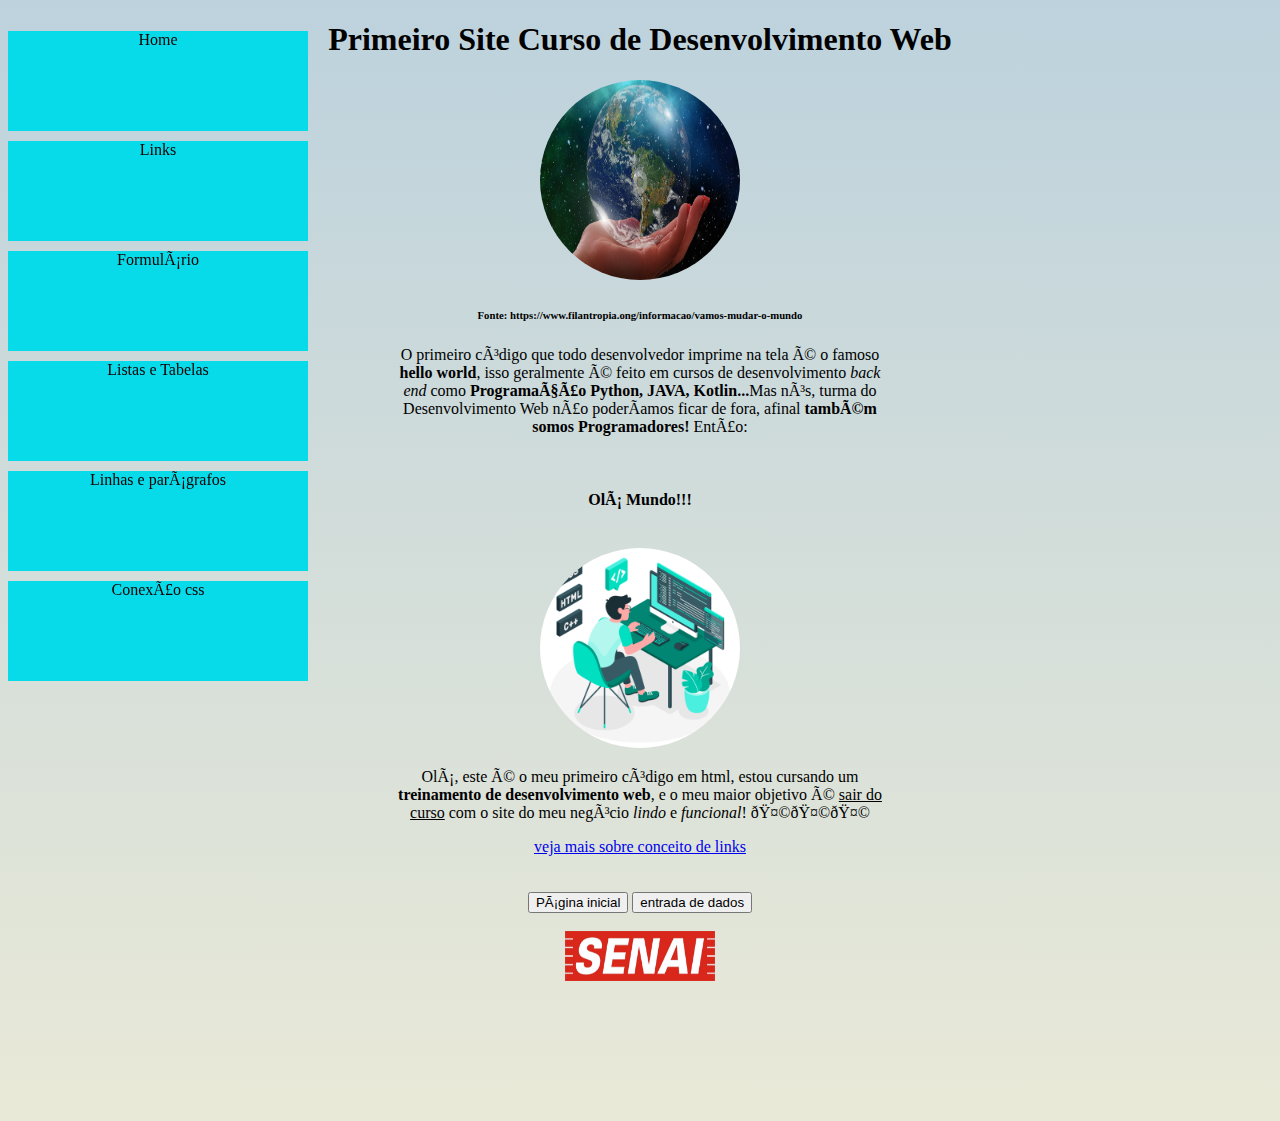
<file: primeiro site/index.html>
<!--ESTA TAG É UMA TAG DE COMENTÁRIO -->
<!--Comando para indicar que a página é desenvolvida na linguagem HTML -->
<!DOCTYPE html>
<!--HTML VAI COMPORTAR A ESTRUTURA DO NOSSO PROJETO-->
<html lang = "pt-br"><!--pt-br vai indicar o idioma em que a página está sendo desenvolvido-->
    <head><!--Contém as regras, título e conexões com js e o css-->
        <meta charset = "UFT-8"> <!-- Adequa a maioria dos caracteres em diferentes idiomas-->
        <link rel="stylesheet" href="indexstyle.css">
        <title>Primeiro site</title><!-- O titítulo que aparecerá da nossa página no navegador-->
    </head>
    <body>
        <ul id="menu"><!--Lista do menu-->
            <li class="item"><a href="index.html">Home</a></li><!--item do menu-->
            <li class="item"><a href="links.html">Links</a></li>
            <li class="item"><a href="inputs.html">Formulário</a></li>
            <li class="item"><a href="ListaeTabelas.html"> Listas e Tabelas</a></li>
            <li class="item"><a href="linhasParagrafos.html">Linhas e parágrafos</a></li>
            <li class="item"><a href="conexao.html">Conexão css</a></li>
       
        </ul>
        <center>
        <!--TAGS DE TÍTULO-->
        <h1>Primeiro Site Curso de Desenvolvimento Web</h1><!-- O número indica o tamanho do título sendo 1 maior .... 6 o menor-->

        <!-- Inserir imagem no site -->
        <img src="src\imagens\mundo.png" alt="Mundo" width="200" height="200"
        style="border-radius:100px">
        <h6>Fonte: https://www.filantropia.ong/informacao/vamos-mudar-o-mundo</h6>

        <p>O primeiro código que todo desenvolvedor imprime na tela é o famoso <strong>hello world</strong>, isso geralmente é feito em cursos de desenvolvimento <em>back end</em> como <b>Programação Python, JAVA, Kotlin...</b>Mas nós, turma do Desenvolvimento Web não poderíamos ficar de fora, afinal <b>também somos Programadores!</b> Então:</p>
        <br>
        <h4>Olá Mundo!!!</h4>
        
        <br><!--Pular o espaço de uma linha-->
        
        <!-- Inserir imagem no site -->
        <img src="src\imagens\desenvolvedor.jpg" alt="Mundo" width="200" height="200" style="border-radius:100px">
        </center>
       
        
        <!--Para textos maiores, parágrafos utilizamos a tag p -->
        <!--<b> coloca o texto em negrito, <i> coloca o texto em itálico e <u> faz o sublinhado no texto-->
            <center>
        <p>Olá, este é o meu primeiro código em html, estou cursando um <b>treinamento de desenvolvimento web</b>, e o meu maior objetivo é <u>sair do curso</u> com o site do meu negócio <i>lindo</i> e <i>funcional</i>!
            🤩🤩🤩
        </p>
            <!--A tag <a> vai interligar páginas, no nosso caso quando usamos _parent estamos ligando páginas do nosso projeto(site)-->
            <a href="links.html" target="_parent">veja mais sobre conceito de links</a>
        </center>
           <center>
            <div><! Tag Div organiza os elementos dentro dela lado a lado-->
                <br>
                <br>
                <button>Página inicial</button>
                <button>entrada de dados</button>
            </div>
           </center>
           <br>

           <center><a href="links.html" target="_parent"><img src="src/imagens/SENAIlogo.jpg" alt="" width="150" height="50"></a></center>

    </body>

</html>
</file>
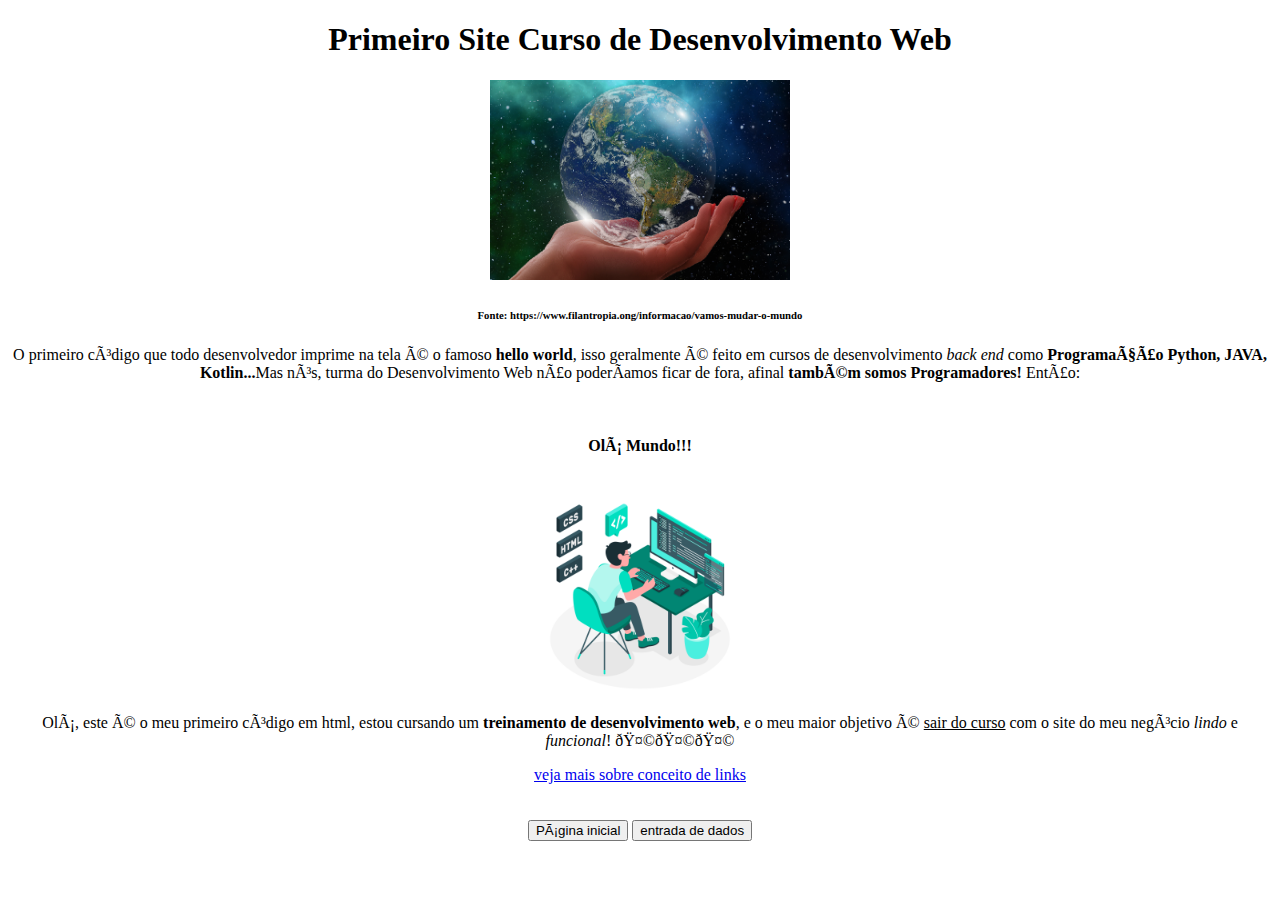
<file: primeiro site/site-main/index.html>
<!--ESTA TAG É UMA TAG DE COOMENTÁRIO -->
<!--Comando para indicar que a página é desenvolvida na linguagem HTML -->
<!DOCTYPE html>
<!--HTML VAI COMPORTAR A ESTRUTURA DO NOSSO PROJETO-->
<html lang = "pt-br"><!--pt-br vai indicar o idioma em que a página está sendo desenvolvido-->
    <head><!--Contém as regras, título e conexões com js e o css-->
        <meta charset = "UFT-8"> <!-- Adequa a maioria dos caracteres em diferentes idiomas-->
        <title>Primeiro site</title><!-- O titítulo que aparecerá da nossa página no navegador-->
    </head>
    <body>
        <center>
        <!--TAGS DE TÍTULO-->
        <h1>Primeiro Site Curso de Desenvolvimento Web</h1><!-- O número indica o tamanho do título sendo 1 maior .... 6 o menor-->

        <!-- Inserir imagem no site -->
        <img src="src\imagens\mundo.png" alt="Mundo" width="300" height="200">
        <h6>Fonte: https://www.filantropia.ong/informacao/vamos-mudar-o-mundo</h6>

        <p>O primeiro código que todo desenvolvedor imprime na tela é o famoso <strong>hello world</strong>, isso geralmente é feito em cursos de desenvolvimento <em>back end</em> como <b>Programação Python, JAVA, Kotlin...</b>Mas nós, turma do Desenvolvimento Web não poderíamos ficar de fora, afinal <b>também somos Programadores!</b> Então:</p>
        <br>
        <h4>Olá Mundo!!!</h4>
        
        <br><!--Pular o espaço de uma linha-->
        
        <!-- Inserir imagem no site -->
        <img src="src\imagens\desenvolvedor.jpg" alt="Mundo" width="200" height="200">
        </center>
       
        
        <!--Para textos maiores, parágrafos utilizamos a tag p -->
        <!--<b> coloca o texto em negrito, <i> coloca o texto em itálico e <u> faz o sublinhado no texto-->
            <center>
        <p>Olá, este é o meu primeiro código em html, estou cursando um <b>treinamento de desenvolvimento web</b>, e o meu maior objetivo é <u>sair do curso</u> com o site do meu negócio <i>lindo</i> e <i>funcional</i>!
            🤩🤩🤩
        </p>
            <!--A tag <a> vai interligar páginas, no nosso caso quando usamos _parent estamos ligando páginas do nosso projeto(site)-->
            <a href="links.html" target="_parent">veja mais sobre conceito de links</a>
        </center>
           <center>
            <div><! Tag Div organiza os elementos dentro dela lado a lado-->
                <br>
                <br>
                <button>Página inicial</button>
                <button>entrada de dados</button>
            </div>
           </center>
        

    </body>

</html>
</file>
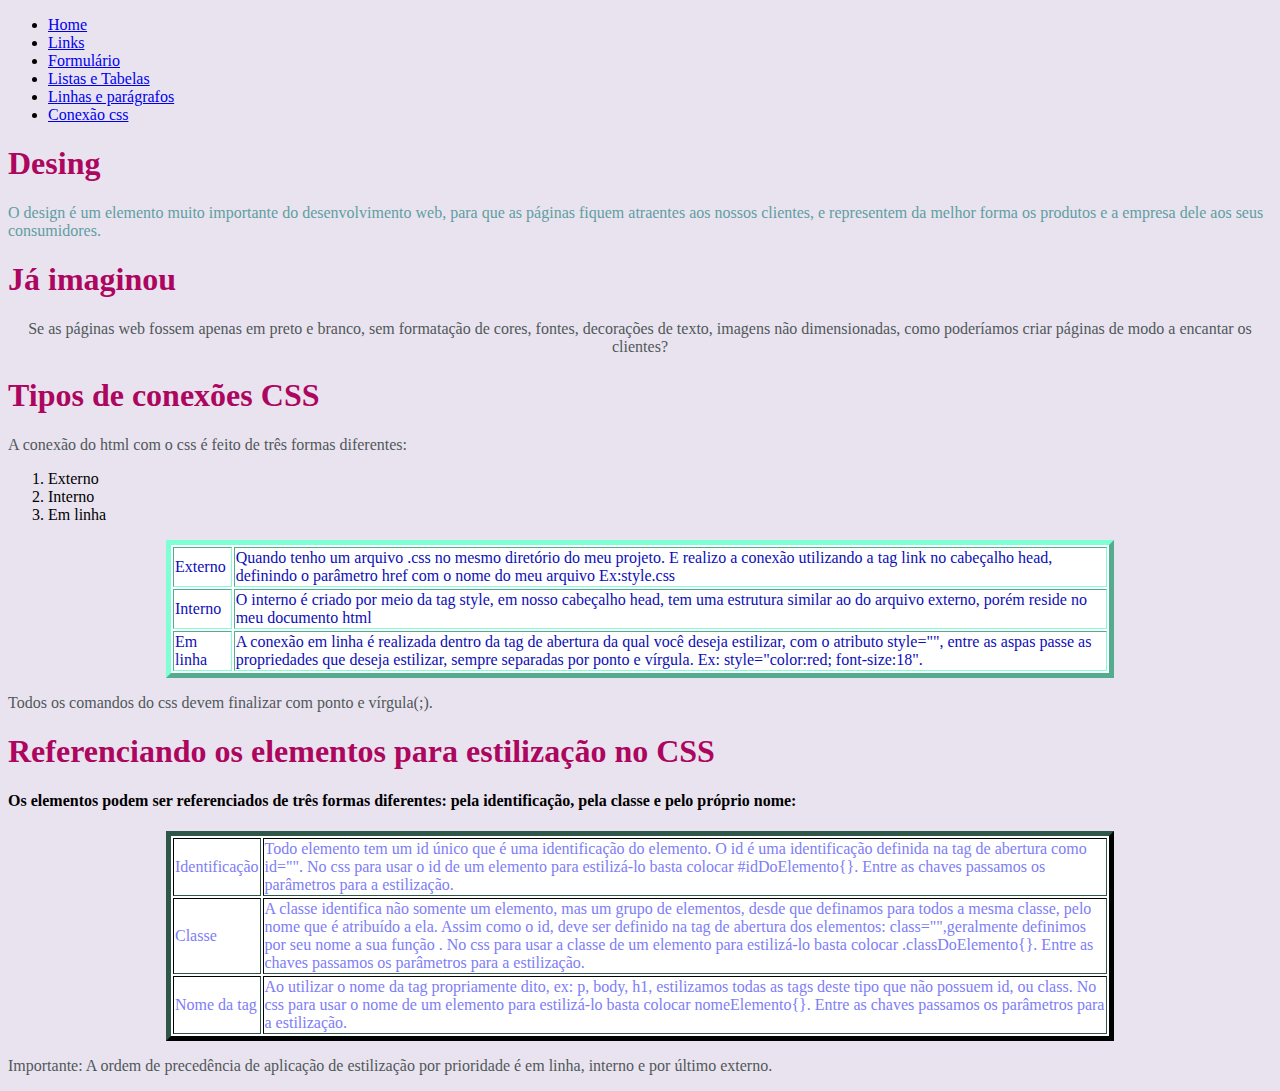
<file: conexao.html>
<!DOCTYPE html>
<html lang="en">
<head>
    <meta charset="UTF-8">
    <title>Document</title>
    <!--Chamada externa do css-->
    <link rel="stylesheet" href="style.css">
   
    <!--Chamada interna do css-->
    <style>
        .titulo{
            color:rgb(173, 6, 95);
            
        }
        #inicio{
            color:cadetblue;
            font-size: 14;
        }
        p{
            color:rgb(80, 88, 88);
            font-size: 14;
            text-align: left;
        }
        table{
            color:rgb(13, 13, 184);
            background-color: white;
            border-color: aquamarine;
        }
        #tabela2{
            color:rgb(125, 125, 246);
            background-color: white;
            border-color: rgb(46, 86, 73);
        }
    </style>
</head>
<body >
    <ul id="menu"><!--Lista do menu-->
        <li class="item"><a href="index.html">Home</a></li><!--item do menu-->
        <li class="item"><a href="links.html">Links</a></li>
        <li class="item"><a href="inputs.html">Formulário</a></li>
        <li class="item"><a href="ListaeTabelas.html"> Listas e Tabelas</a></li>
        <li class="item"><a href="linhasParagrafos.html">Linhas e parágrafos</a></li>
        <li class="item"><a href="conexao.html">Conexão css</a></li>
   
    </ul>
    <h1 class="titulo">Desing</h1>
    <p1 id="inicio">O design é um elemento muito importante do desenvolvimento web, para que as páginas fiquem atraentes aos nossos clientes, e representem da melhor forma os produtos e a empresa dele aos seus consumidores.</p1>
    <h1 class="titulo">Já imaginou</h1>
    <p style="text-align: center">Se as páginas web fossem apenas em preto e branco, sem formatação de cores, fontes, decorações de texto, imagens não dimensionadas, como poderíamos criar páginas de modo a encantar os clientes?</p>
    <h1 class="titulo">Tipos de conexões CSS</h1>
    <p>A conexão do html com o css é feito de três formas diferentes:</p>
    <ol style="text-align: left;">
        <li>Externo</li>
        <li>Interno</li>
        <li>Em linha</li>
    </ol>
    <table width="75%"border="5" align="center">
        <tr>
            <td >Externo</td>
            <td>Quando tenho um arquivo .css no mesmo diretório do meu projeto. E realizo a conexão utilizando a tag link no cabeçalho head, definindo o parâmetro href com o nome do meu arquivo Ex:style.css </td>
        </tr>
        <tr>
            <td>Interno</td>
            <td>O interno é criado por meio da tag style, em nosso cabeçalho head, tem uma estrutura similar ao do arquivo externo, porém reside no meu documento html</td>
        </tr>
        <tr>
            <td>Em linha</td>
            <td>A conexão em linha é realizada dentro da tag de abertura da qual você deseja estilizar, com o atributo style="", entre as aspas passe as propriedades que deseja estilizar, sempre separadas por ponto e vírgula. Ex: style="color:red; font-size:18".</td>
        </tr>
    </table>
    <p>Todos os comandos do css devem finalizar com ponto e vírgula(;).</p>
    <h1 class="titulo" style="font-size:13;">Referenciando os elementos para estilização no CSS</h1>
    <h4>Os elementos podem ser referenciados de três formas diferentes: pela identificação, pela classe e pelo próprio nome:
    </h4>
    <table width="75%"border="5" align="center" id="tabela2">
        <tr>
            <td>Identificação</td>
            <td>Todo elemento tem um id único que é uma identificação do elemento. O id é uma identificação definida na tag de abertura como id="". No css para usar o id de um elemento para estilizá-lo basta colocar #idDoElemento{}. Entre as chaves passamos os parâmetros para a estilização. </td>
        </tr>
        <tr>
            <td>Classe</td>
            <td>A classe identifica não somente um elemento, mas um grupo de elementos, desde que definamos para todos a mesma classe, pelo nome que é atribuído a ela. Assim como o id, deve ser definido na tag de abertura dos elementos: class="",geralmente definimos por seu nome a sua função . No css para usar a classe de um elemento para estilizá-lo basta colocar .classDoElemento{}. Entre as chaves passamos os parâmetros para a estilização.</td>
        </tr>
        <tr>
            <td>Nome da tag</td>
            <td>Ao utilizar o nome da tag propriamente dito, ex: p, body, h1, estilizamos todas as tags deste tipo que não possuem id, ou class. No css para usar o nome de um elemento para estilizá-lo basta colocar nomeElemento{}. Entre as chaves passamos os parâmetros para a estilização.</td>
        </tr>
    </table>
    <p>Importante: A ordem de precedência de aplicação de estilização por prioridade é em linha, interno e por último externo.</p>
</body>
</html>
</file>
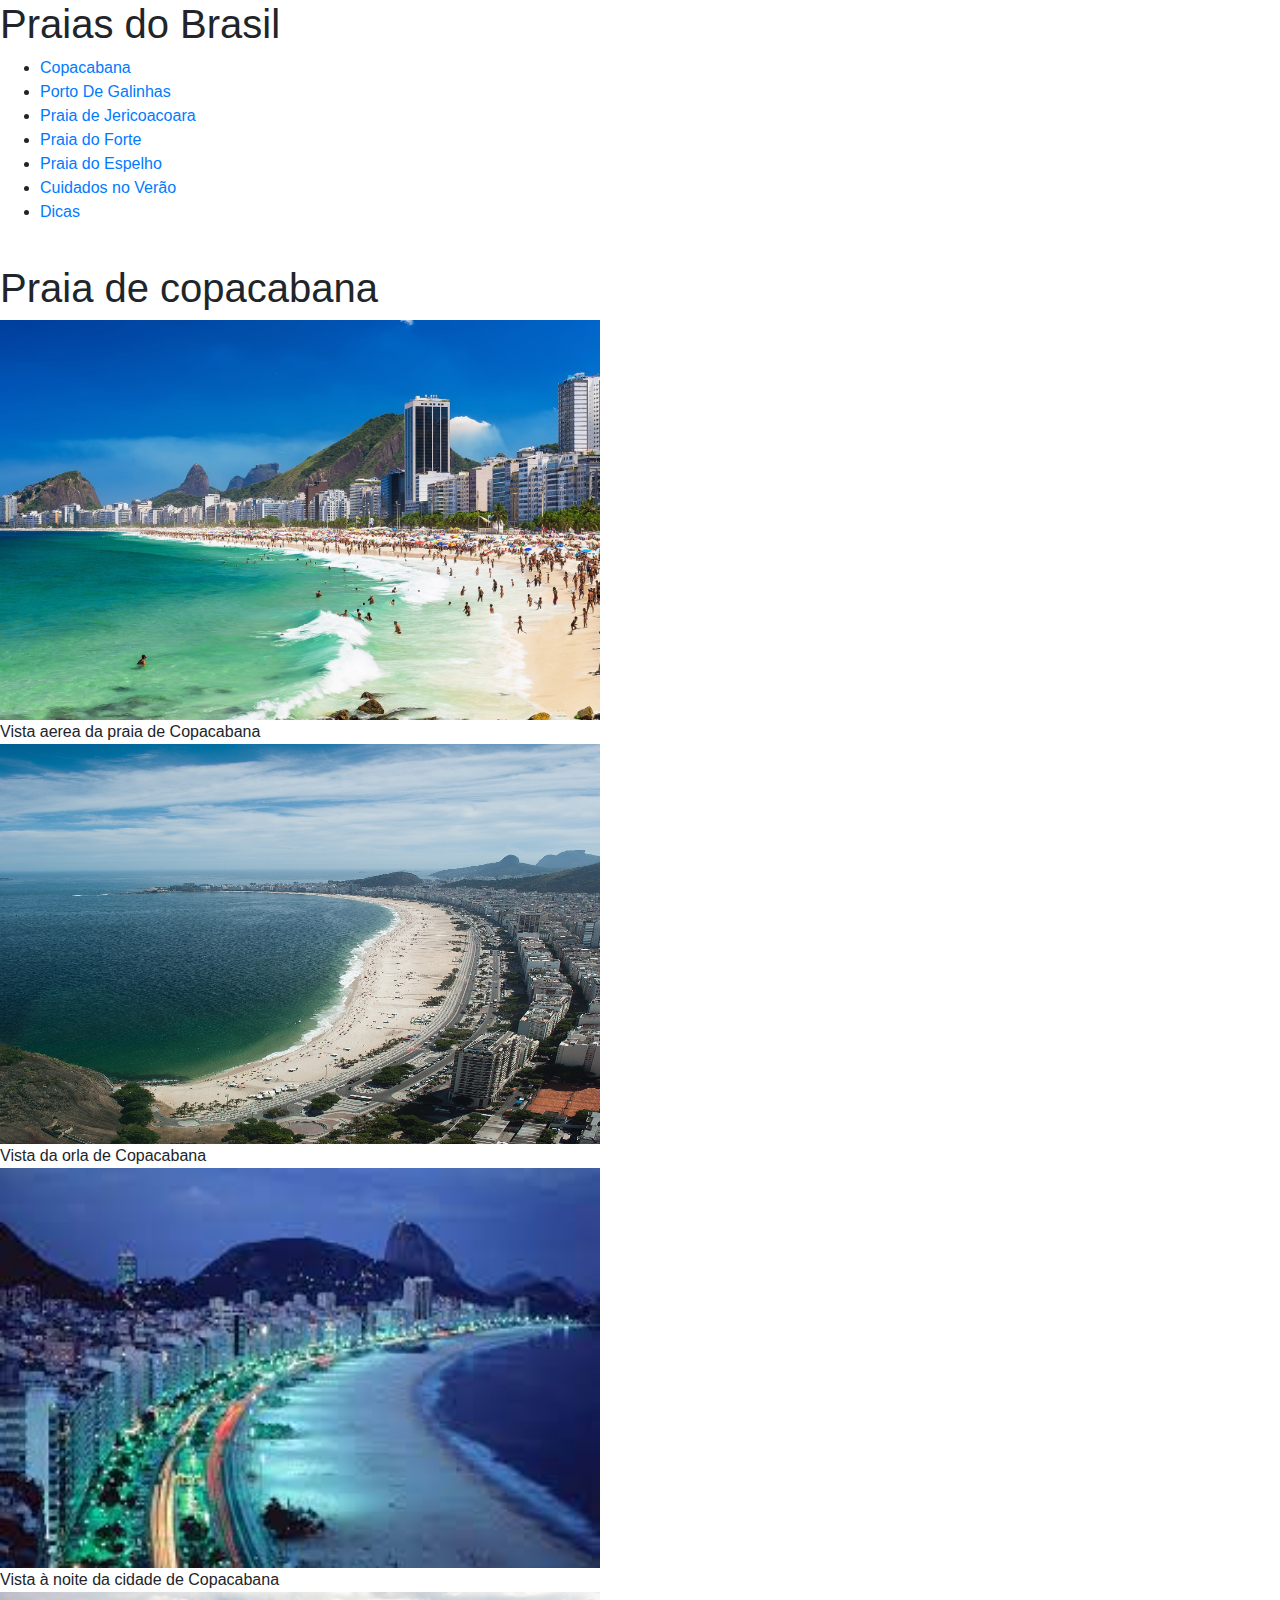
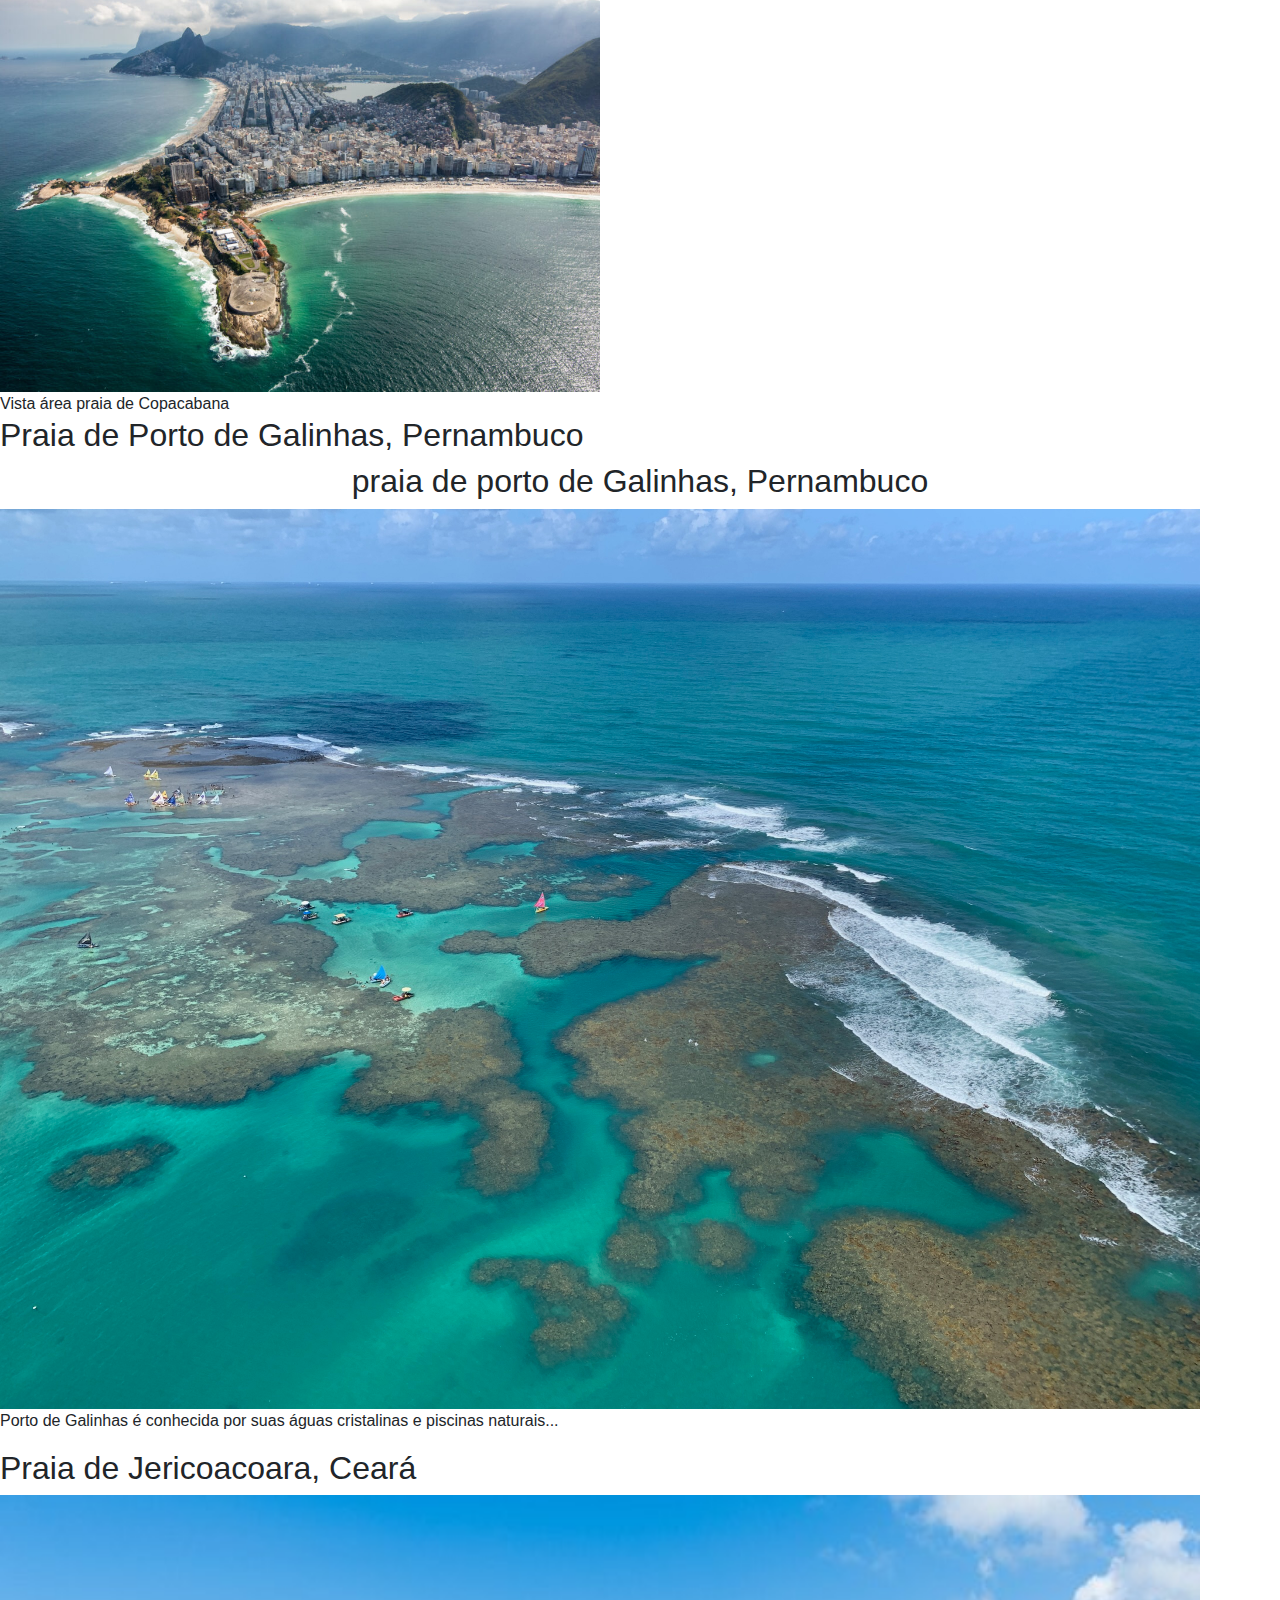
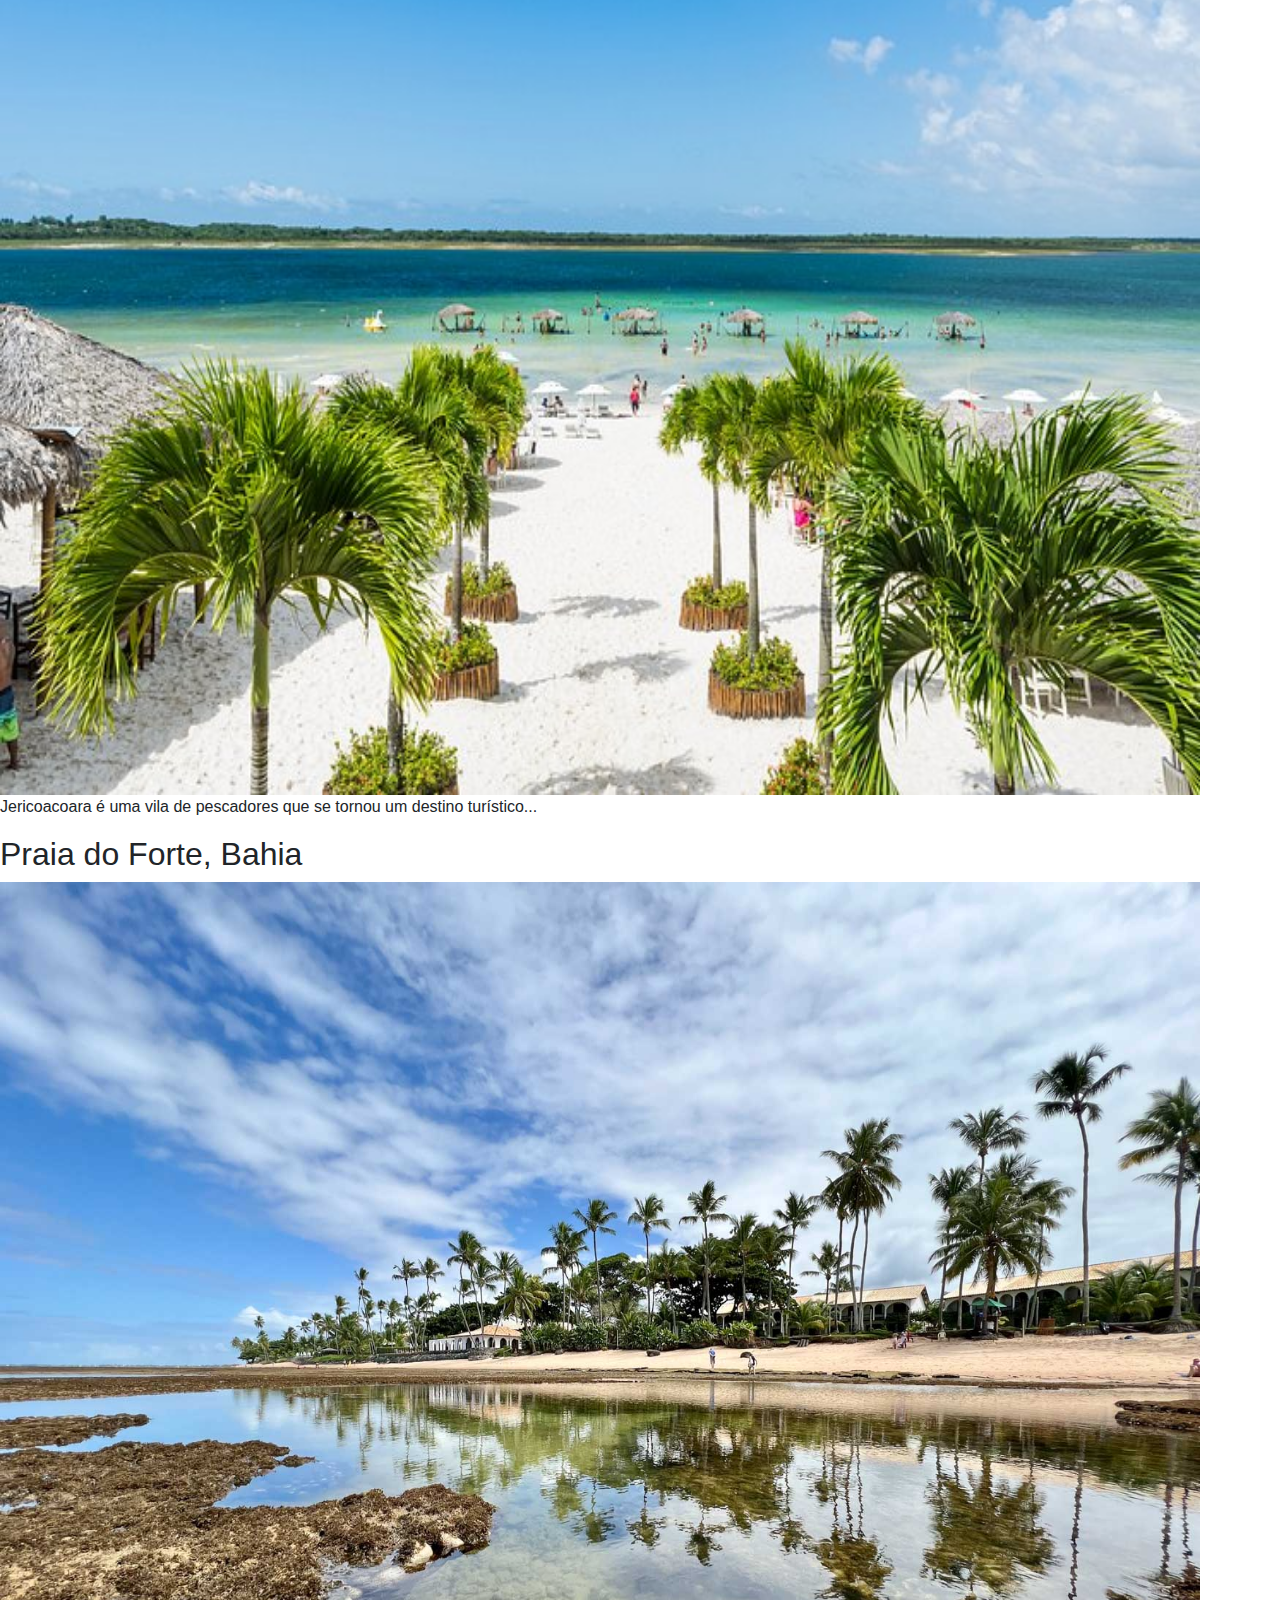
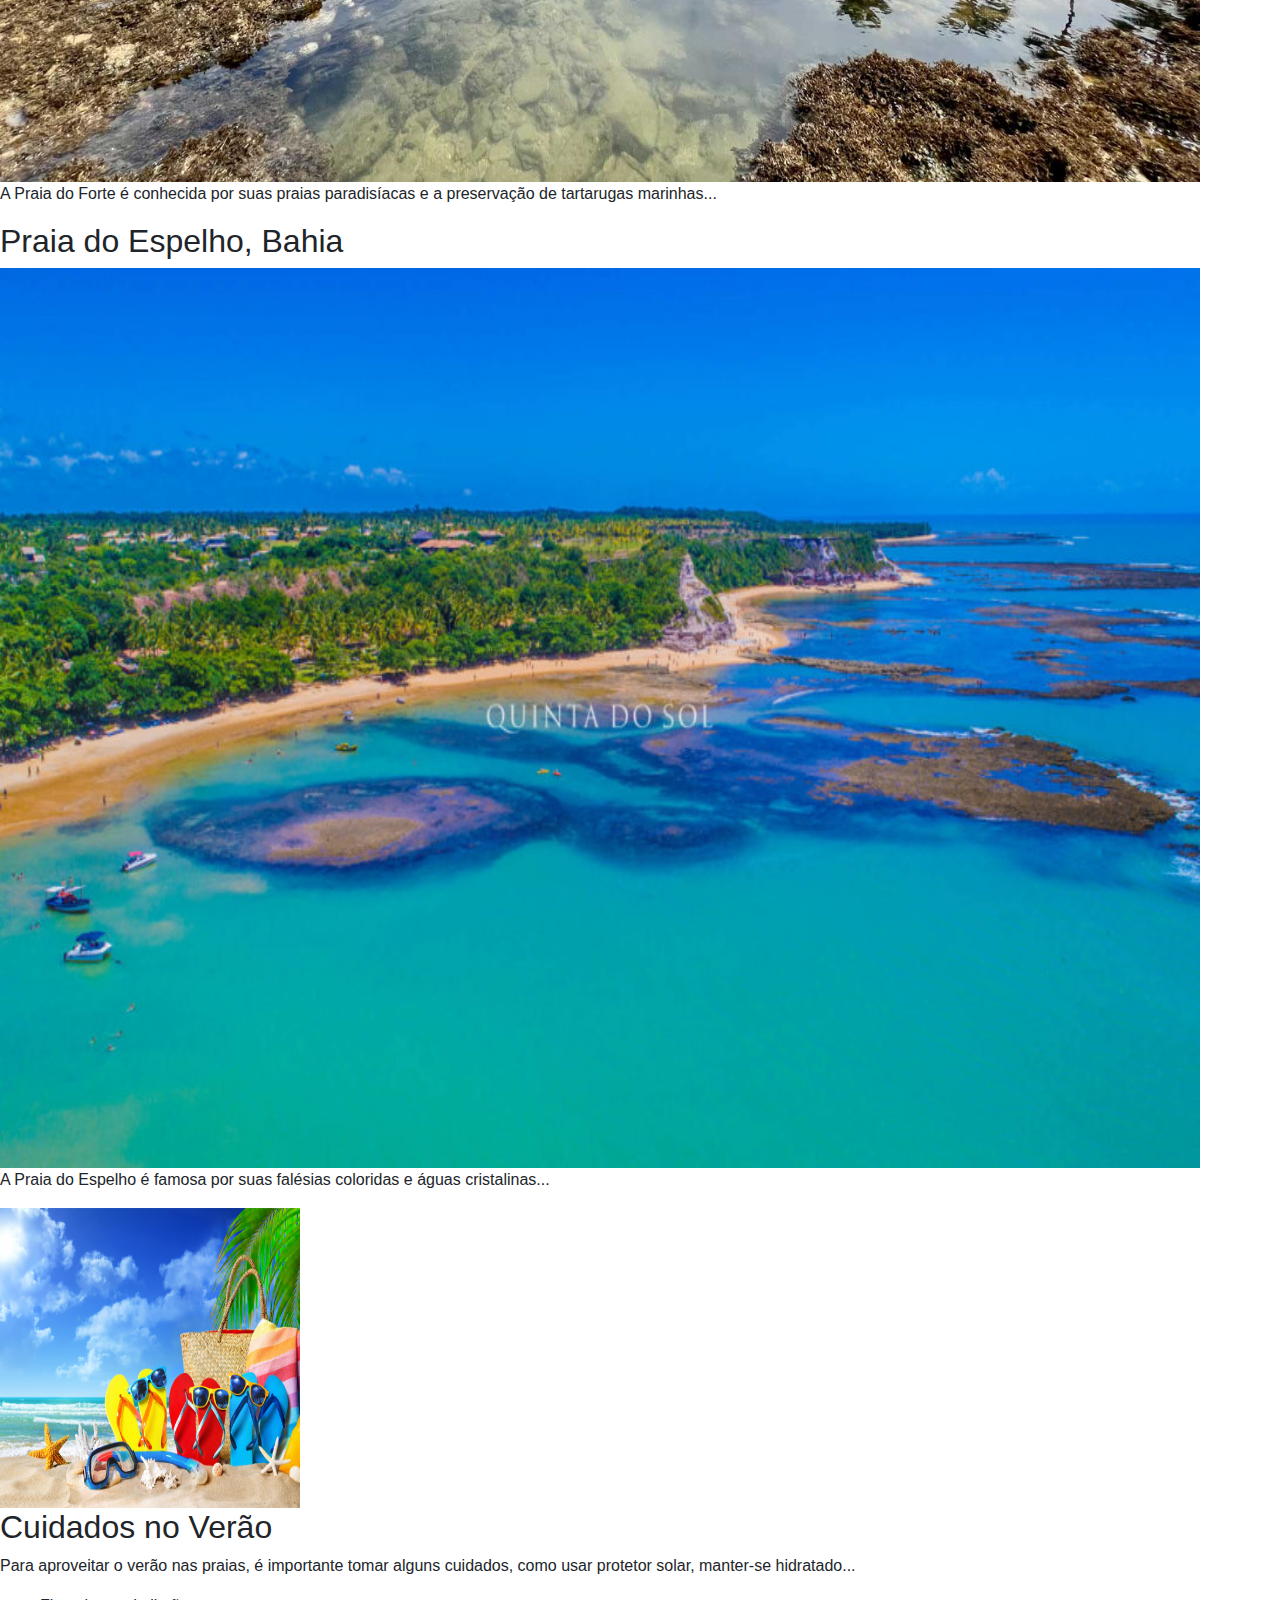
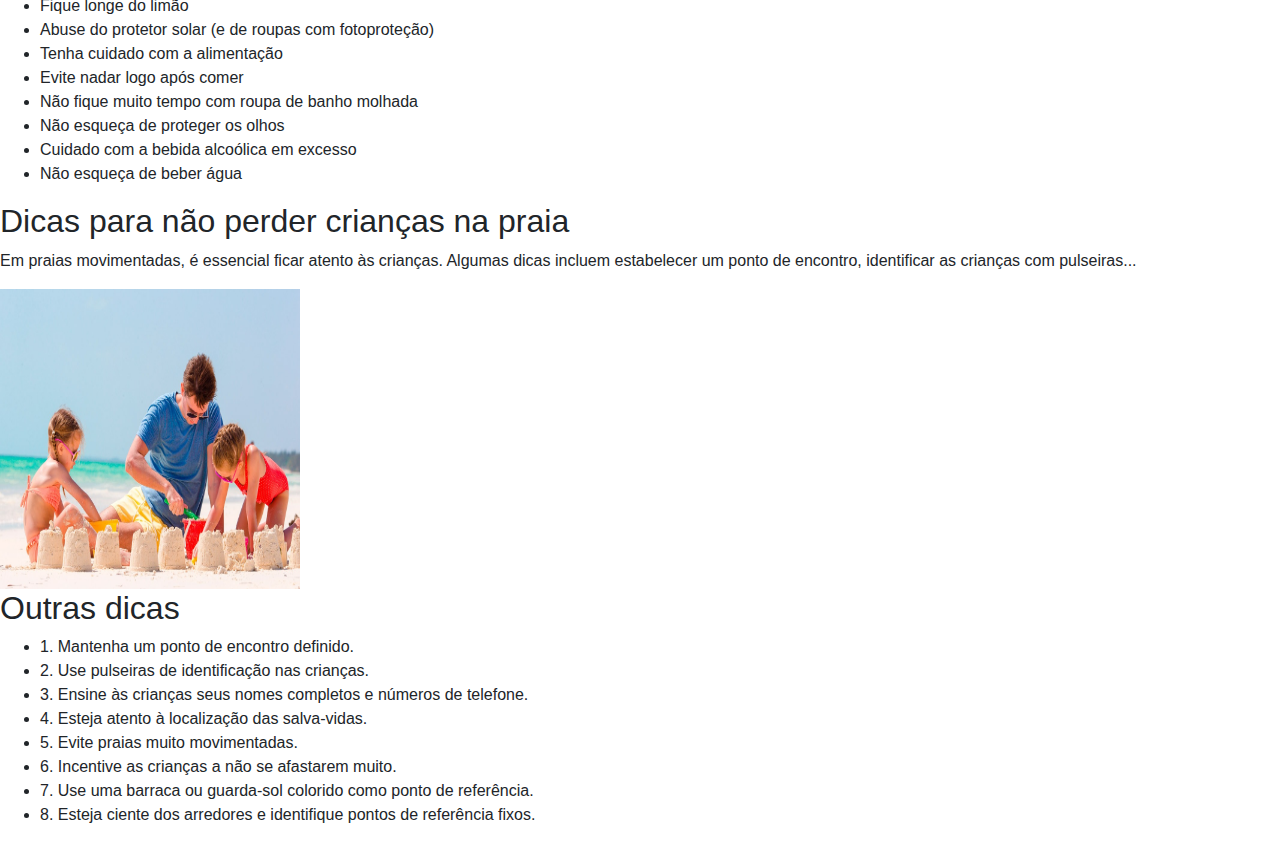
<file: ferias.html>
<!DOCTYPE html>
<html lang="pt-BR">
<head>
  
  <meta charset="UTF-8">
  <meta name="viewport" content="width=device-width, initial-scale=1.0">
  <title>Praias do Brasil</title>
  <link rel="stylesheet" href="style.css">
  <!--Conectando o bootstrap no nosso projeto-->
  <link rel="stylesheet" href="https://stackpath.bootstrapcdn.com/bootstrap/4.3.1/css/bootstrap.min.css">
  <!--Bibliotecas java bootstrap que auxiliam na criação do carousel de imagens. Bibliotecas são códigos prontos, que quando importados trazem suas funcionalidades ao projeto-->
  <script src="https://ajax.googleapis.com/ajax/libs/jquery/3.5.1/jquery.min.js"></script>
  <script src="https://cdnjs.cloudflare.com/ajax/libs/popper.js/1.16.0/umd/popper.min.js"></script>
  <script src="https://maxcdn.bootstrapcdn.com/bootstrap/4.5.2/js/bootstrap.min.js"></script>
  <script src="https://code.jquery.com/jquery-3.3.1.slim.min.js"></script>
  <script src="https://stackpath.bootstrapcdn.com/bootstrap/4.3.1/js/bootstrap.min.js"></script>
</head>
<body>

  <header>
    <h1>Praias do Brasil</h1>
  </header>

  <ul id="navegacao">
    <li class="menu"><a href="#copacabana">Copacabana</a></li>
    <li class="menu"><a href="#Galinhas">Porto De Galinhas</a></li>
    <li class="menu"><a href="#jericoacoara">Praia de Jericoacoara</a></li>
    <li class="menu"><a href="#forte">Praia do Forte</a></li>
    <li class="menu"><a href="#espelho">Praia do Espelho</a></li>
    <li class="menu"><a href="#verao">Cuidados no Verão</a></li>
    <li class="menu"><a href="#dicas">Dicas</a></li>

  </ul>
  <br id="copacabana">
<!--primeira galeria>-->
    <div id="copa">
      <h1>Praia de copacabana</h1>
      <div class="gallery"> <!--imagem 1 da primeira galeria-->
        <a target="_blank" href="src/copacabana/copacabana1.jpg"><img src="src/copacabana/copacabana1.jpg" alt="copacabana"  width="600" height="400">
        </a>
        <div class="desc">Vista aerea da praia de Copacabana</div>
       </div>
      
      <div class="gallery"><!--imagem 2 da primeira galeria-->
      <a target="_blank" href="src/copacabana/copacabana2.jpg"><img src="src/copacabana/copacabana2.jpg" alt="copacabana"  width="600" height="400">
      </a>
      <div class="desc">Vista da orla de Copacabana</div>
      </div>
      <div class="gallery"><!--imagem 3 da primeira galeria-->
        <a target="_blank" href="src/copacabana/copacabana3.jpg"><img src="src/copacabana/copacabana3.jpg" alt="copacabana"  width="600" height="400">
        </a>
        <div class="desc">Vista à noite da cidade de Copacabana</div>
      </div>
        
        
      <div class="gallery"><!--imagem 4 da primeira galeria-->
        <a target="_blank" href="src/copacabana/copacabana4.jpg"><img src="src/copacabana/copacabana4.jpg" alt="copacabana"  width="600" height="400">
        </a>
        <div class="desc">Vista área praia de Copacabana</div>
      </div>
    </div>
  
  
  <section id="Galinhas">
    <h2>Praia de Porto de Galinhas, Pernambuco</h2>
    <center>
      <h2> praia de porto de Galinhas, Pernambuco</h2>
      <section in="portoDeGalinhas"
      <div id="carouselExemplo" class="carousel slide" data ride="carousel" width="500px" height="500px">
      <!--data-ride=carousel Atributo de dados usado geralmente com bibliotecas JavaScript,como brootstrap, para ativar automaticamente o carrossel ao carregar a página.-->
      
         </center>
    <img src="src/portoDeGalinhas.jpg" alt="Porto de Galinhas" width="1200" height="900">
    <p>Porto de Galinhas é conhecida por suas águas cristalinas e piscinas naturais...</p>
    
  </section>

  
  <section id="jericoacoara">
    <h2>Praia de Jericoacoara, Ceará</h2>
    <img src="src/jericoacoara.jpg" alt="Jericoacoara" width="1200" height="900">
    <p>Jericoacoara é uma vila de pescadores que se tornou um destino turístico...</p>
    
  </section>

  
  <section id="forte">
    <h2>Praia do Forte, Bahia</h2>
    <img src="src/praiaforte.jpg" alt="Praia do Forte" width="1200" height="900">
    <p>A Praia do Forte é conhecida por suas praias paradisíacas e a preservação de tartarugas marinhas...</p>
    
  </section>

  
  <section id="espelho">
    <h2>Praia do Espelho, Bahia</h2>
    <img src="src/praiaespelho.jpg" alt="Praia do Espelho" width="1200" height="900">
    <p>A Praia do Espelho é famosa por suas falésias coloridas e águas cristalinas...</p>
    
  </section>

 
  <section id="verao" class="verao-dicas">
    <img src="src/verao.png" alt="Cuidados no Verão" width="300"height="300">
    <h2>Cuidados no Verão</h2>
    <p>Para aproveitar o verão nas praias, é importante tomar alguns cuidados, como usar protetor solar, manter-se hidratado...</p>
    <ul>
      <li>Fique longe do limão</li>
      <li>Abuse do protetor solar (e de roupas com fotoproteção)</li>
      <li>Tenha cuidado com a alimentação</li>
      <li>Evite nadar logo após comer</li>
      <li>Não fique muito tempo com roupa de banho molhada</li>
      <li>Não esqueça de proteger os olhos</li>
      <li>Cuidado com a bebida alcoólica em excesso</li>
      <li>Não esqueça de beber água</li>
    </ul>
  </section>

  
  <section id="dicas" class="criancas-dicas">
    <h2>Dicas para não perder crianças na praia</h2>
    <p>Em praias movimentadas, é essencial ficar atento às crianças. Algumas dicas incluem estabelecer um ponto de encontro, identificar as crianças com pulseiras...</p>
    <img src="src/crianca.jpg" alt="Crianca na praia com os pais" width="300"height="300">
    <h2>Outras dicas</h2>
  <ul>
    <li>1. Mantenha um ponto de encontro definido.</li>
    <li>2. Use pulseiras de identificação nas crianças.</li>
    <li>3. Ensine às crianças seus nomes completos e números de telefone.</li>
    <li>4. Esteja atento à localização das salva-vidas.</li>
    <li>5. Evite praias muito movimentadas.</li>
    <li>6. Incentive as crianças a não se afastarem muito.</li>
    <li>7. Use uma barraca ou guarda-sol colorido como ponto de referência.</li>
    <li>8. Esteja ciente dos arredores e identifique pontos de referência fixos.</li>
  </ul>
  </section>

</body>
</html>
</file>
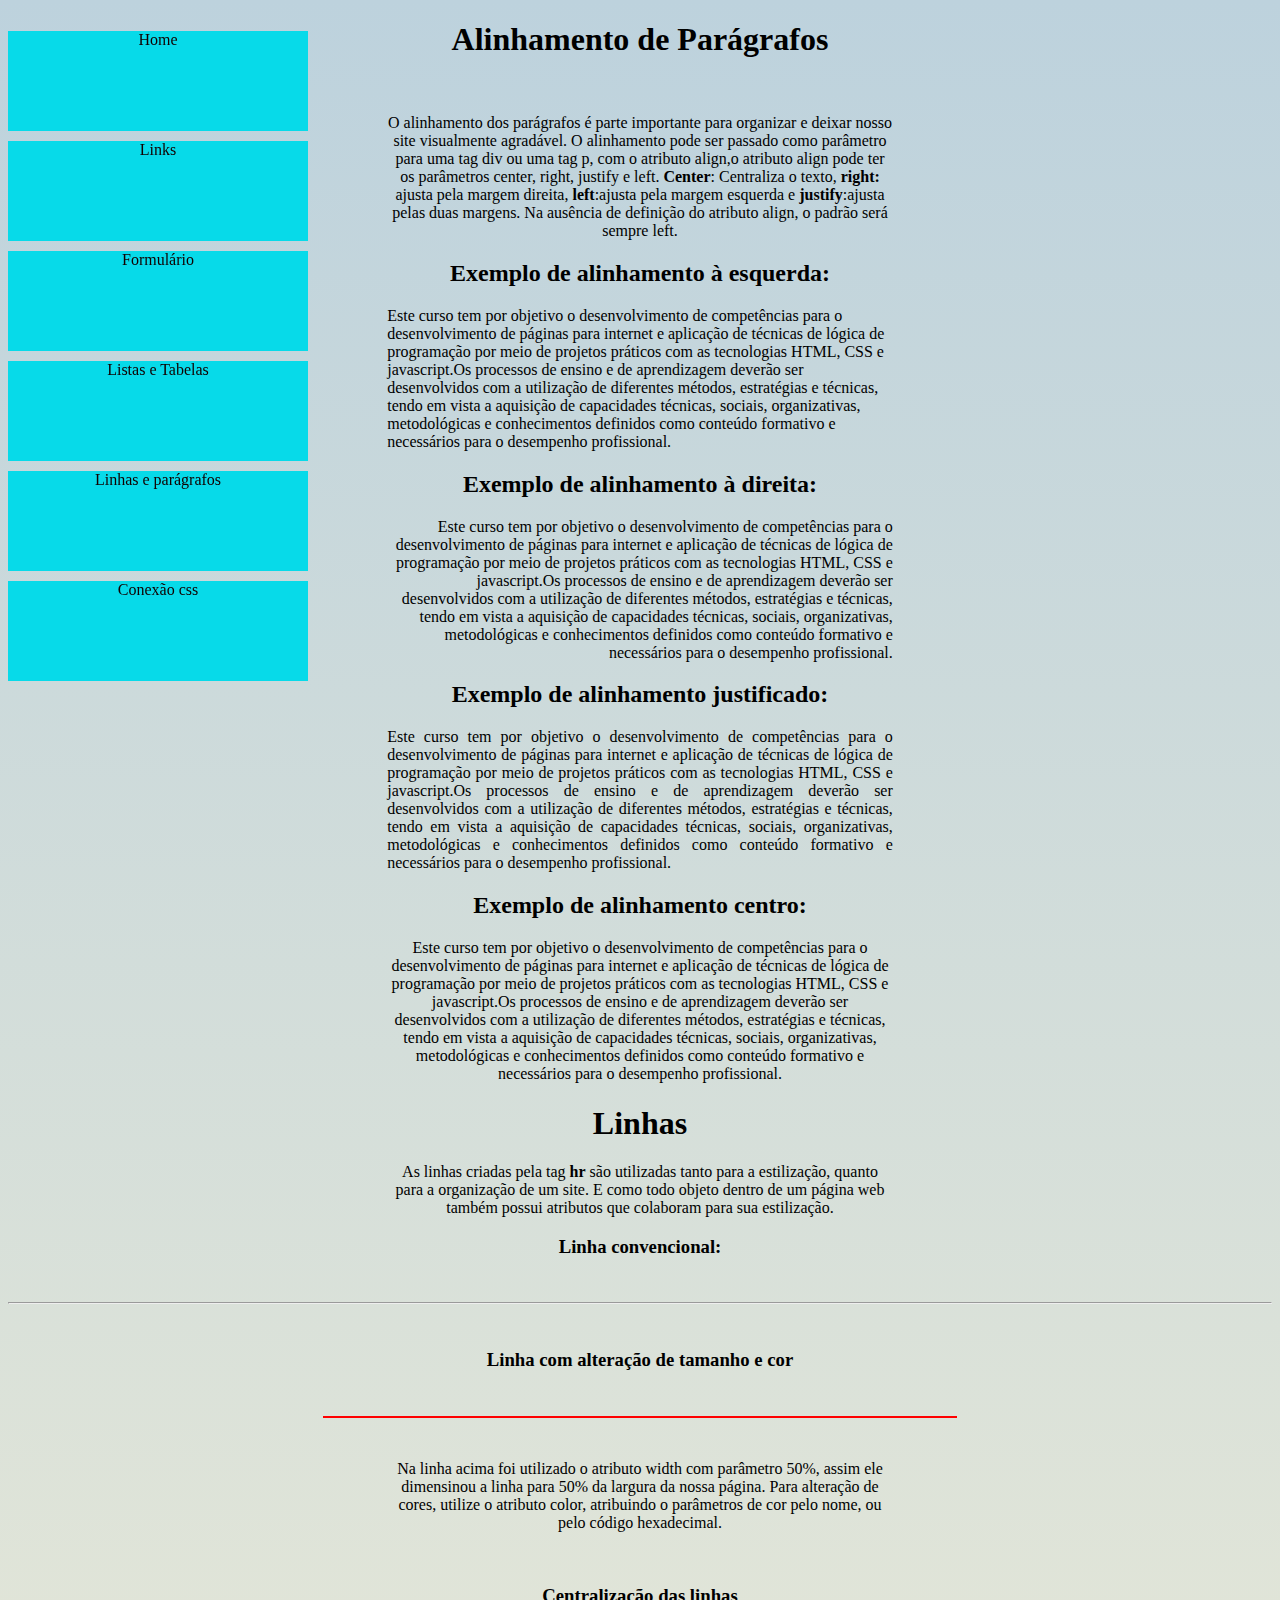
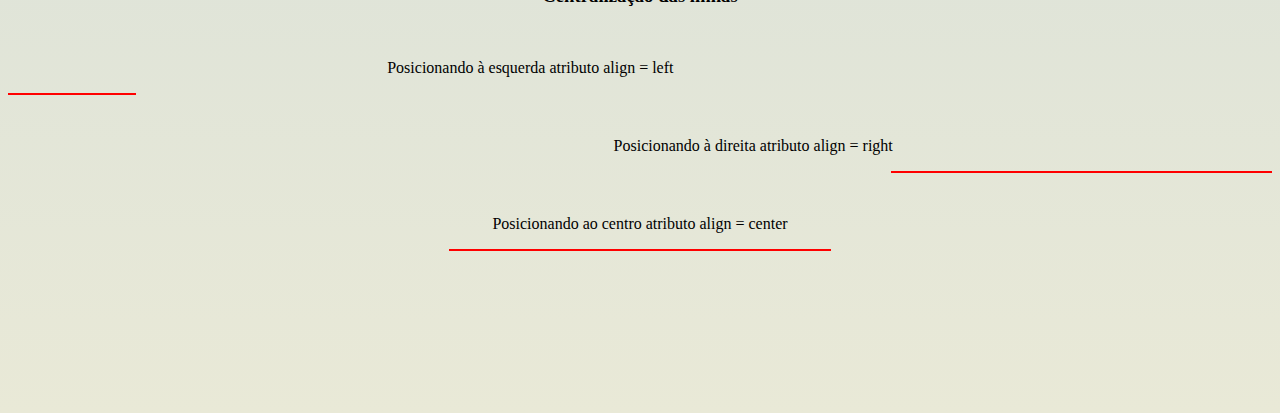
<file: linhasParagrafos.html>
<!DOCTYPE html>
<html lang="pt-br">
<head>
    <meta charset="UTF-8">
    <meta name="viewport" content="width=device-width, initial-scale=1.0">
    <title>Document</title>
    <link rel="stylesheet" href="indexstyle.css">
</head>
<body>
    <ul id="menu"><!--Lista do menu-->
        <li class="item"><a href="index.html">Home</a></li><!--item do menu-->
        <li class="item"><a href="links.html">Links</a></li>
        <li class="item"><a href="inputs.html">Formulário</a></li>
        <li class="item"><a href="ListaeTabelas.html"> Listas e Tabelas</a></li>
        <li class="item"><a href="linhasParagrafos.html">Linhas e parágrafos</a></li>
        <li class="item"><a href="conexao.html">Conexão css</a></li>
   
    </ul>
    <center>

    
   <h1>Alinhamento de Parágrafos</h1> 
    <br>
    <p>O alinhamento dos parágrafos é parte importante para organizar e deixar nosso site visualmente agradável. O alinhamento pode ser passado como parâmetro para uma tag div ou uma tag p, com o atributo align,o atributo align pode ter os parâmetros center, right, justify e left. <b>Center</b>: Centraliza o texto, <b>right:</b> ajusta pela margem direita, <b>left</b>:ajusta pela margem esquerda e <b>justify</b>:ajusta pelas duas margens. Na ausência de definição do atributo align, o padrão será sempre left.</p>
    <h2>Exemplo de alinhamento à esquerda:</h2>
    <p align="left">Este curso tem por objetivo o desenvolvimento de competências para o desenvolvimento de
    páginas para internet e aplicação de técnicas de lógica de programação por meio de projetos    práticos com as tecnologias HTML, CSS e javascript.Os processos de ensino e de aprendizagem deverão ser desenvolvidos com a utilização de diferentes métodos, estratégias e técnicas, tendo em vista a aquisição de capacidades técnicas, sociais, organizativas, metodológicas e conhecimentos definidos como conteúdo formativo e necessários para o desempenho profissional.</p>
    <h2>Exemplo de alinhamento à direita:</h2>
    <p align="right">Este curso tem por objetivo o desenvolvimento de competências para o desenvolvimento de
        páginas para internet e aplicação de técnicas de lógica de programação por meio de projetos    práticos com as tecnologias HTML, CSS e javascript.Os processos de ensino e de aprendizagem deverão ser desenvolvidos com a utilização de diferentes métodos, estratégias e técnicas, tendo em vista a aquisição de capacidades técnicas, sociais, organizativas, metodológicas e conhecimentos definidos como conteúdo formativo e necessários para o desempenho profissional.</p>
    <h2>Exemplo de alinhamento justificado:</h2>
    <p align="justify">Este curso tem por objetivo o desenvolvimento de competências para o desenvolvimento de
        páginas para internet e aplicação de técnicas de lógica de programação por meio de projetos    práticos com as tecnologias HTML, CSS e javascript.Os processos de ensino e de aprendizagem deverão ser desenvolvidos com a utilização de diferentes métodos, estratégias e técnicas, tendo em vista a aquisição de capacidades técnicas, sociais, organizativas, metodológicas e conhecimentos definidos como conteúdo formativo e necessários para o desempenho profissional.</p>
    <h2>Exemplo de alinhamento centro:</h2>
    <p align="center">Este curso tem por objetivo o desenvolvimento de competências para o desenvolvimento de
        páginas para internet e aplicação de técnicas de lógica de programação por meio de projetos    práticos com as tecnologias HTML, CSS e javascript.Os processos de ensino e de aprendizagem deverão ser desenvolvidos com a utilização de diferentes métodos, estratégias e técnicas, tendo em vista a aquisição de capacidades técnicas, sociais, organizativas, metodológicas e conhecimentos definidos como conteúdo formativo e necessários para o desempenho profissional.</p>

    <h1>Linhas</h1>
    <p>As linhas criadas pela tag <b>hr</b> são utilizadas tanto para a estilização, quanto para a organização de um site. E como todo objeto dentro de um página web também possui atributos que colaboram para sua estilização.</p>
    <h3>Linha convencional:</h3>
    <br>
    <hr>
    <br>
    <h3>Linha com alteração de tamanho e cor</h3>
    <br>
    <hr width="50%" color="red">
    <br>
    <p>Na linha acima foi utilizado o atributo width com parâmetro 50%, assim ele dimensinou a linha para 50% da largura da nossa página. Para alteração de cores, utilize o atributo color, atribuindo o parâmetros de cor pelo nome, ou pelo código hexadecimal. </p>
    <br>
    <h3>Centralização das linhas</h3>
    <br>

    <p align="left">Posicionando à esquerda atributo align = left</p>
    <center>
    <div style="align-items: center;">
    <hr width="10%" align="left"color="red">
    </div>
    </center>
    <br>
    <p align="right">Posicionando à direita atributo align = right</p>
    <hr width="30%" align="right" color="red">
    <br>
    <p align="center">Posicionando ao centro atributo align = center</p>
    <hr width="30%" align="center" color="red">
    <br>
</center>
</body>
</html>
</file>
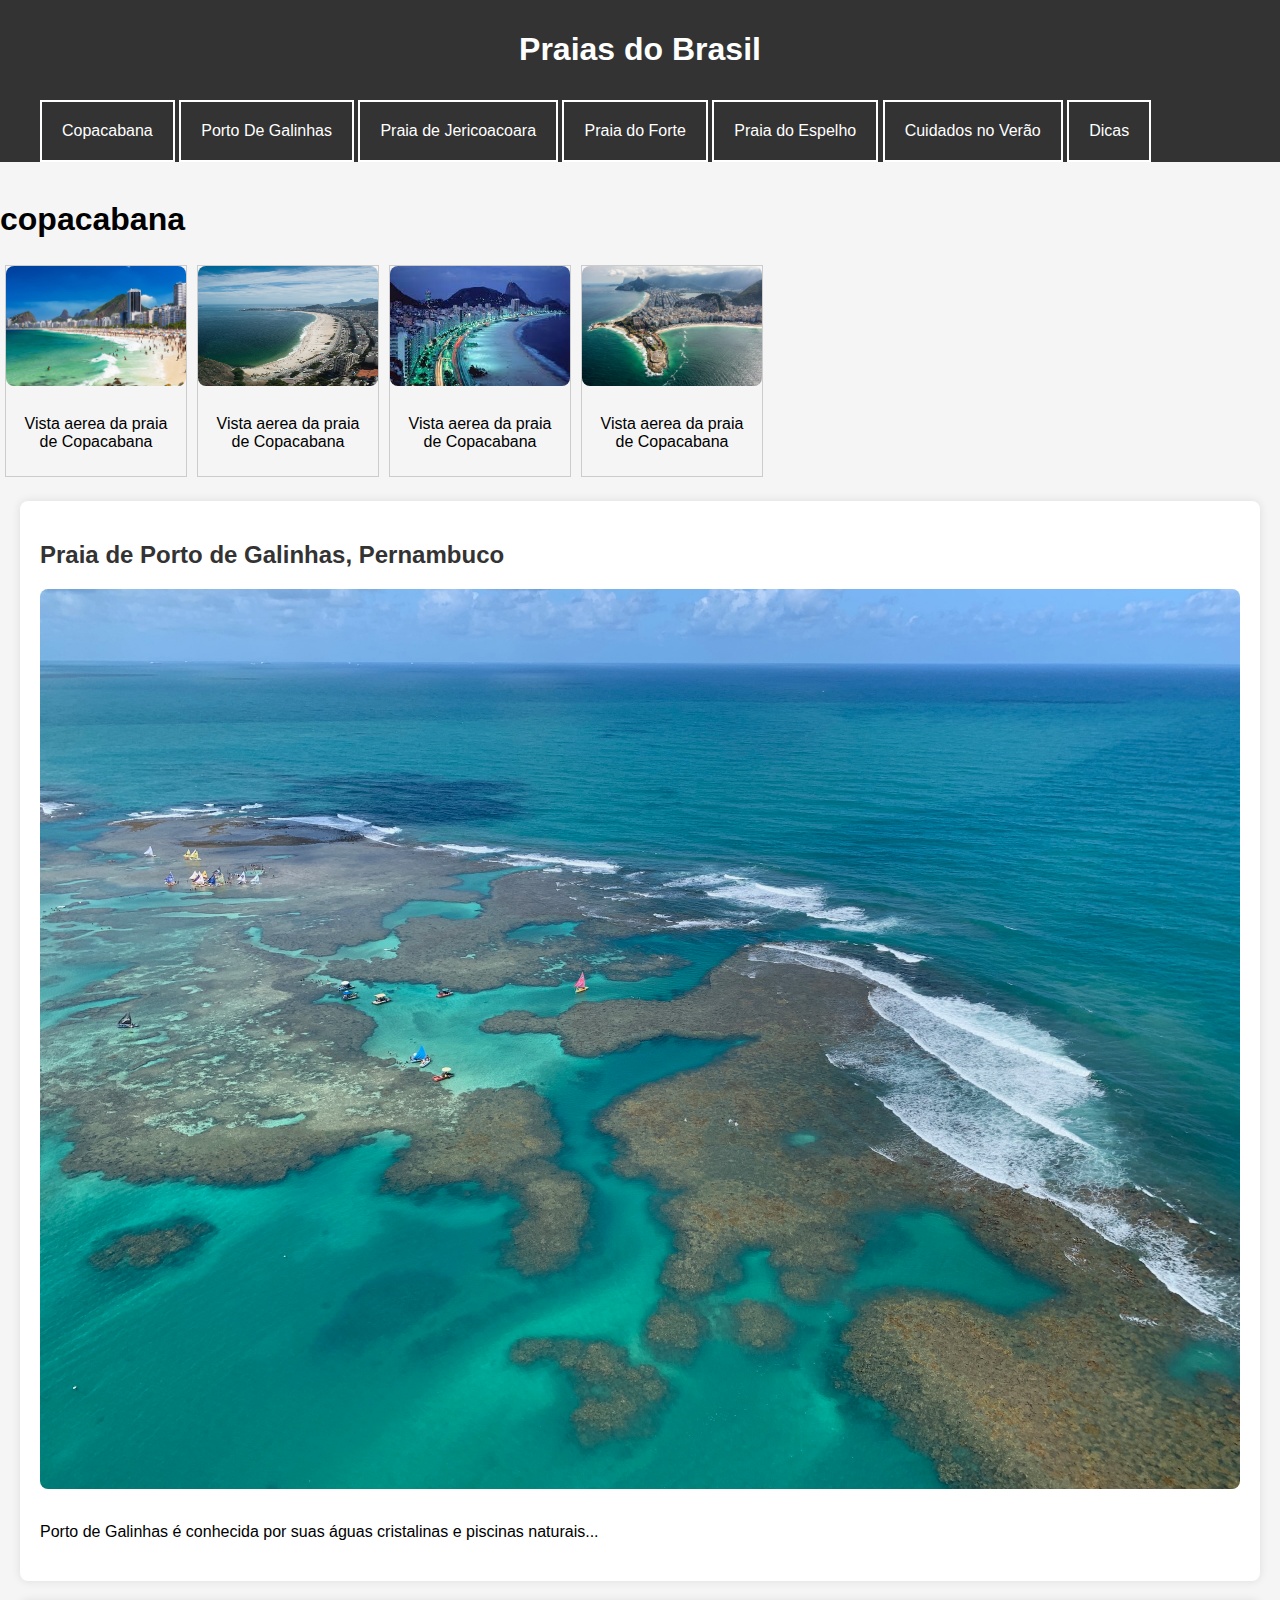
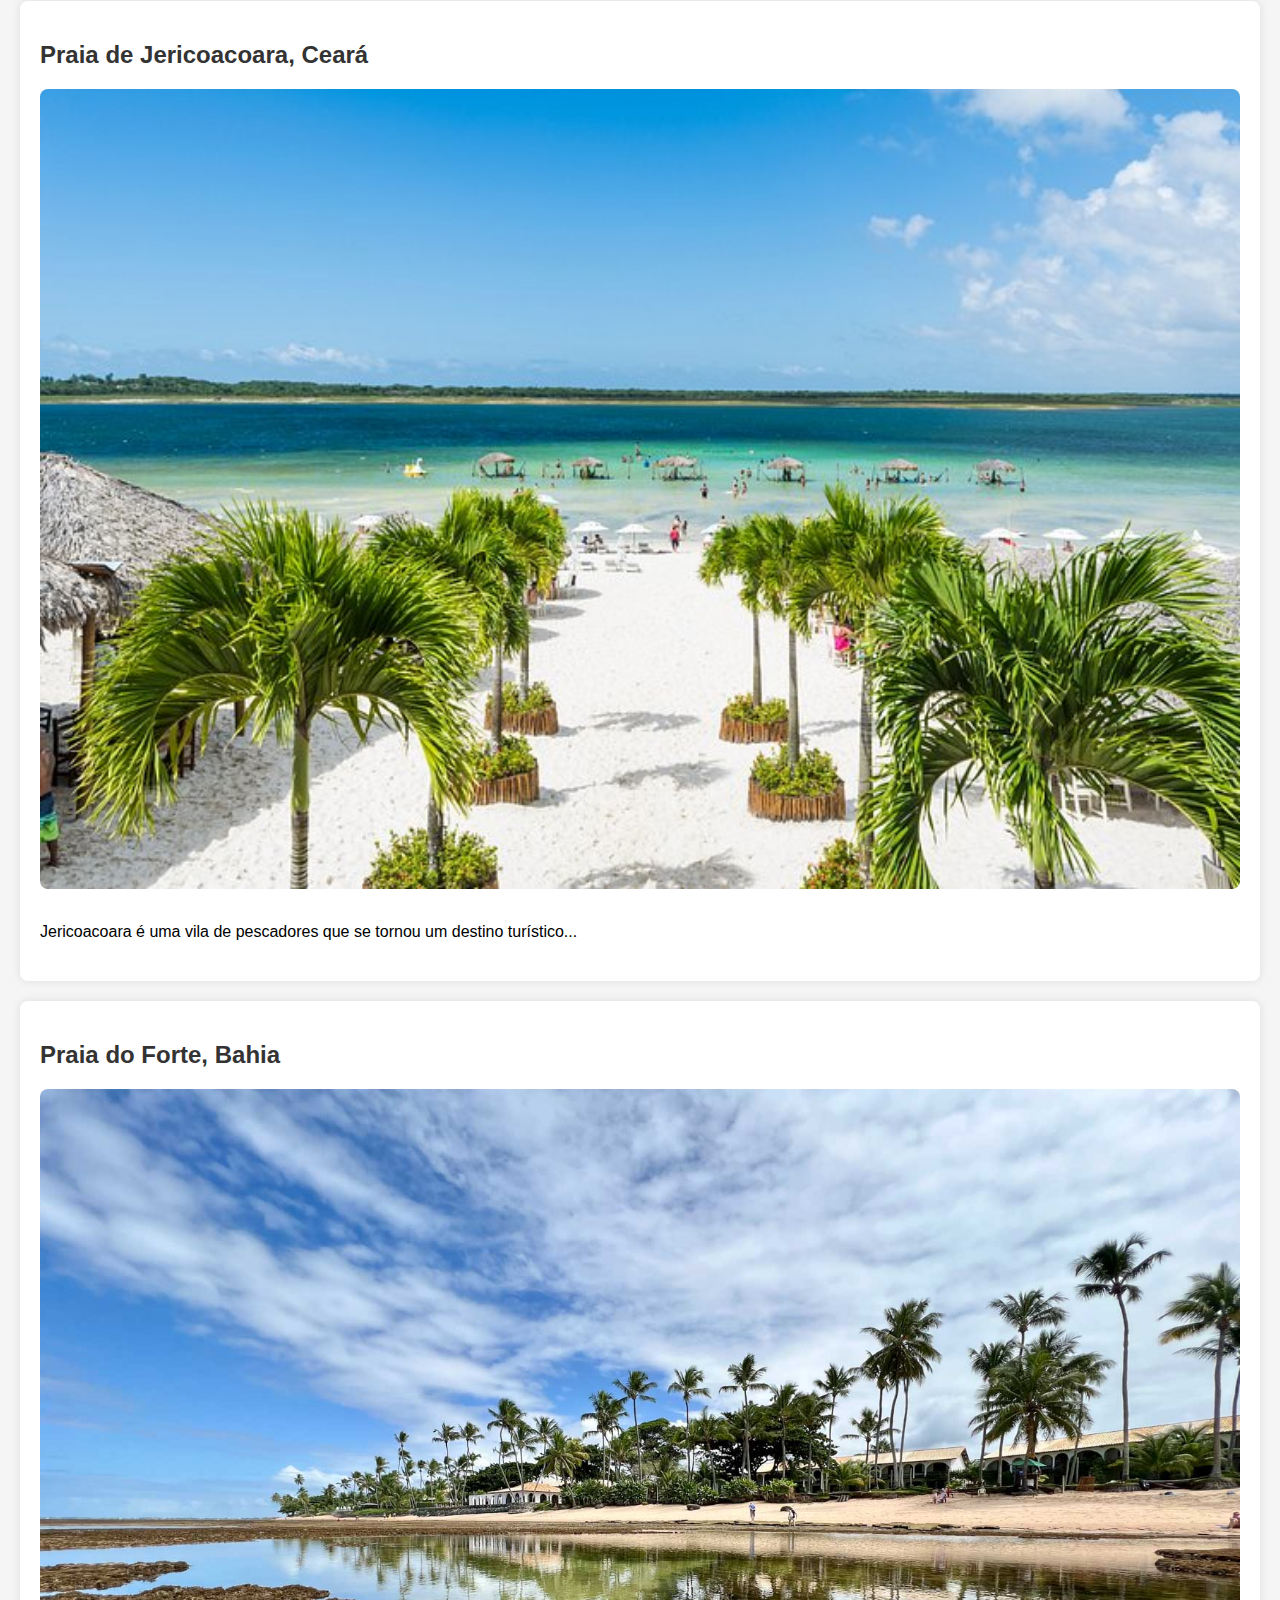
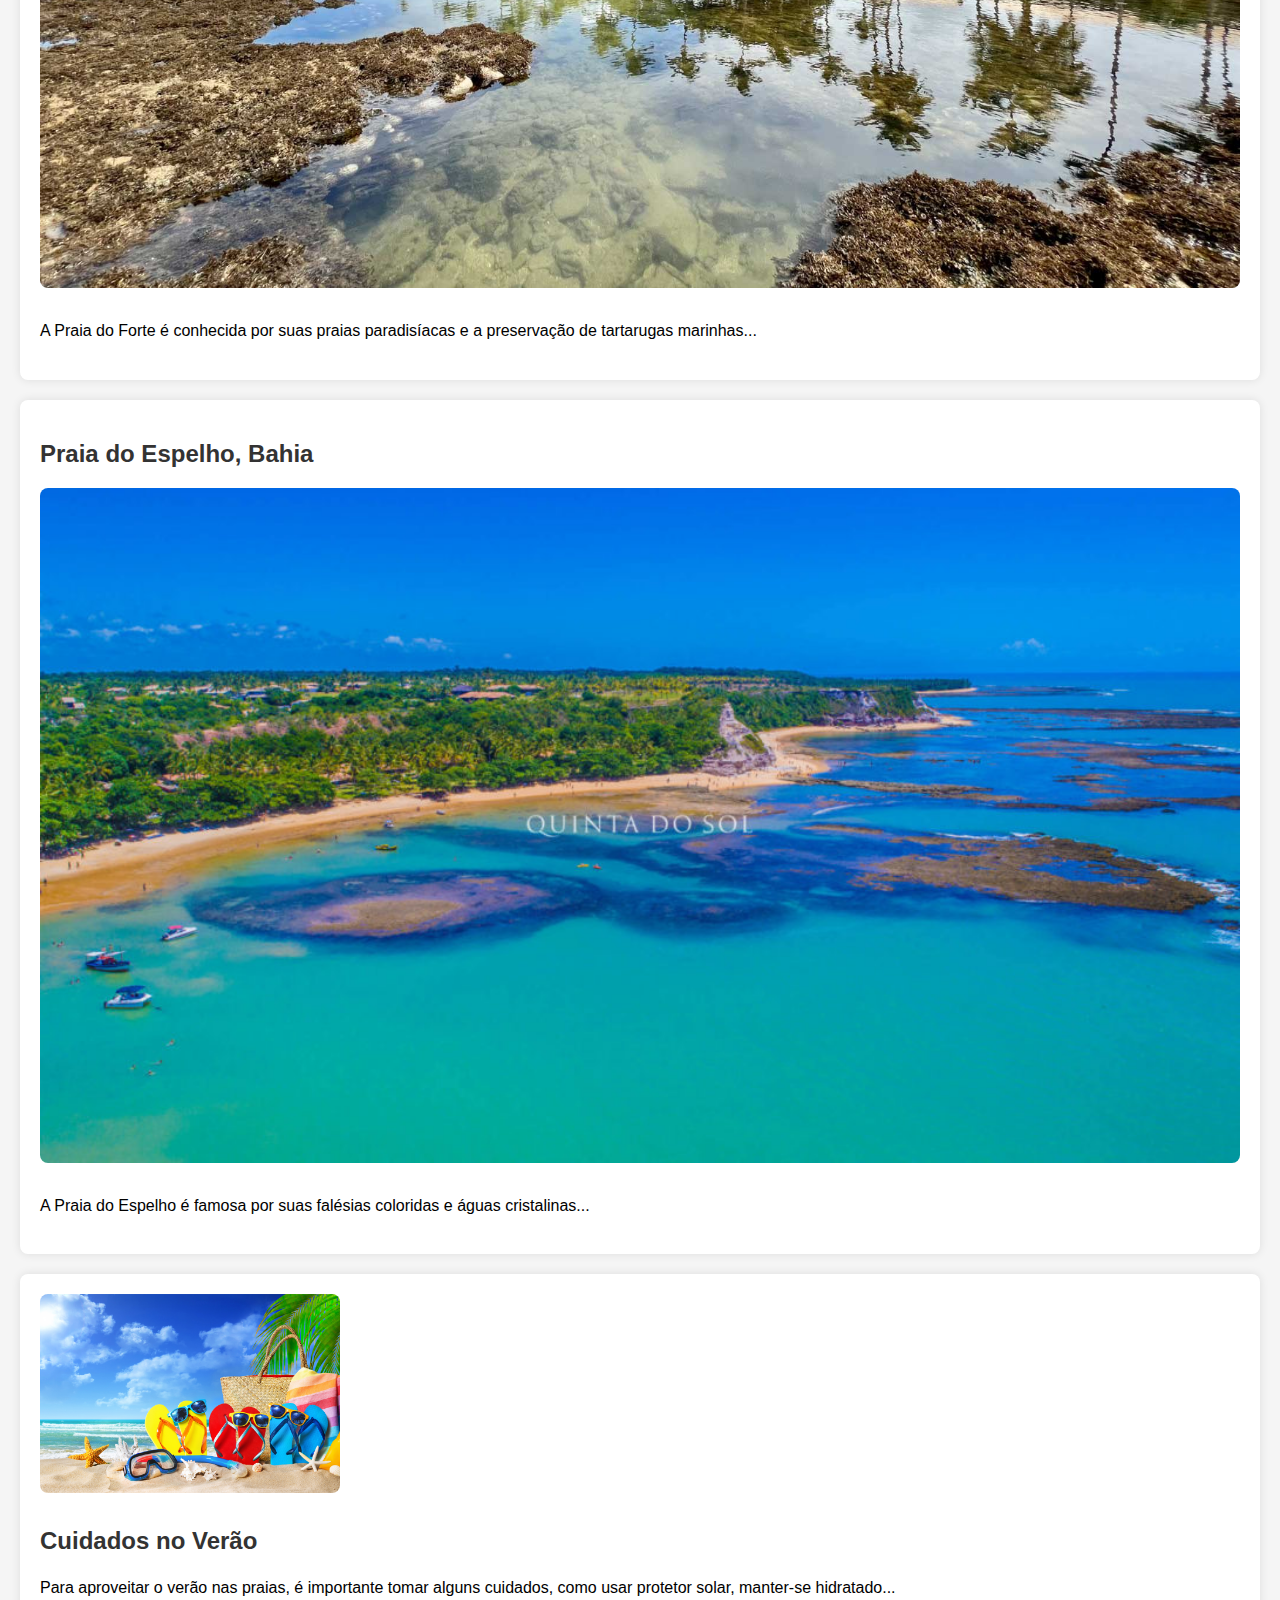
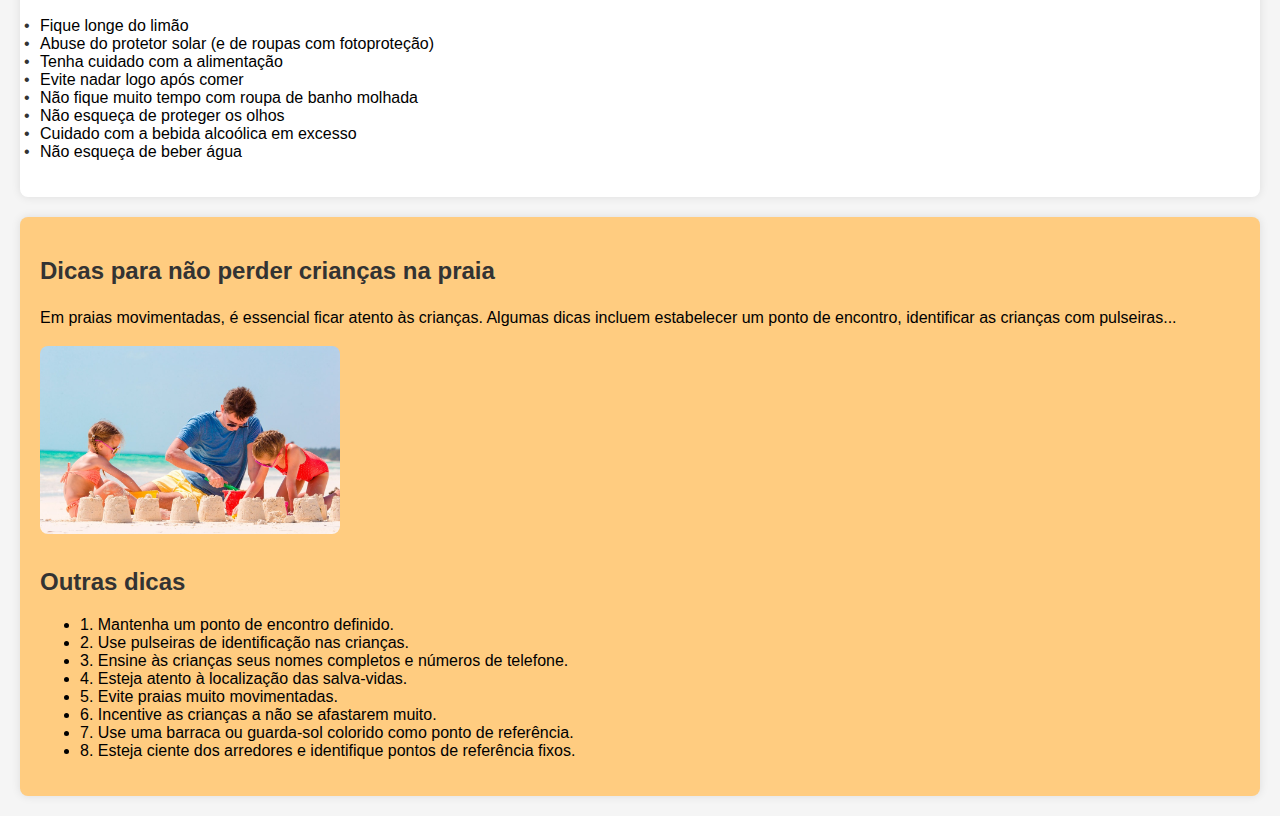
<file: Férias/ferias.html>
<!DOCTYPE html>
<html lang="pt-BR">
<head>
  <meta charset="UTF-8">
  <meta name="viewport" content="width=device-width, initial-scale=1.0">
  <title>Praias do Brasil</title>
  <link rel="stylesheet" href="style.css">
</head>
<body>

  <header>
    <h1>Praias do Brasil</h1>
  </header>

  <ul id="navegacao">
    <li class="menu"><a href="#copacabana">Copacabana</a></li>
    <li class="menu"><a href="#Galinhas">Porto De Galinhas</a></li>
    <li class="menu"><a href="#jericoacoara">Praia de Jericoacoara</a></li>
    <li class="menu"><a href="#forte">Praia do Forte</a></li>
    <li class="menu"><a href="#espelho">Praia do Espelho</a></li>
    <li class="menu"><a href="#verao">Cuidados no Verão</a></li>
    <li class="menu"><a href="#dicas">Dicas</a></li>

  </ul>
  <br id="copacabana">
<!--primeira galeria>-->
    <div id="copa">
      <h1>copacabana</h1>
      <div class="gallery"> <!--imagem 1 da primeira galeria-->
        <a target="_blank" href="src/copacabana/copacabana1.jpg"><img src="src/copacabana/copacabana1.jpg" alt="copacabana"  width="600" height="400">
        </a>
        <div class="desc">Vista aerea da praia de Copacabana</div>
       </div>
      
      <div class="gallery"><!--imagem 2 da primeira galeria-->
      <a target="_blank" href="src/copacabana/copacabana2.jpg"><img src="src/copacabana/copacabana2.jpg" alt="copacabana"  width="600" height="400">
      </a>
      <div class="desc">Vista aerea da praia de Copacabana</div>
      </div>
      <div class="gallery"><!--imagem 3 da primeira galeria-->
        <a target="_blank" href="src/copacabana/copacabana3.jpg"><img src="src/copacabana/copacabana3.jpg" alt="copacabana"  width="600" height="400">
        </a>
        <div class="desc">Vista aerea da praia de Copacabana</div>
      </div>
        
        
      <div class="gallery"><!--imagem 4 da primeira galeria-->
        <a target="_blank" href="src/copacabana/copacabana4.jpg"><img src="src/copacabana/copacabana4.jpg" alt="copacabana"  width="600" height="400">
        </a>
        <div class="desc">Vista aerea da praia de Copacabana</div>
      </div>
    </div>
  
  
  <section id="Galinhas">
    <h2>Praia de Porto de Galinhas, Pernambuco</h2>
    <img src="src/portoDeGalinhas.jpg" alt="Porto de Galinhas" width="1200" height="900">
    <p>Porto de Galinhas é conhecida por suas águas cristalinas e piscinas naturais...</p>
    
  </section>

  
  <section id="jericoacoara">
    <h2>Praia de Jericoacoara, Ceará</h2>
    <img src="src/jericoacoara.jpg" alt="Jericoacoara" width="1200" height="900">
    <p>Jericoacoara é uma vila de pescadores que se tornou um destino turístico...</p>
    
  </section>

  
  <section id="forte">
    <h2>Praia do Forte, Bahia</h2>
    <img src="src/praiaforte.jpg" alt="Praia do Forte" width="1200" height="900">
    <p>A Praia do Forte é conhecida por suas praias paradisíacas e a preservação de tartarugas marinhas...</p>
    
  </section>

  
  <section id="espelho">
    <h2>Praia do Espelho, Bahia</h2>
    <img src="src/praiaespelho.jpg" alt="Praia do Espelho" width="1200" height="900">
    <p>A Praia do Espelho é famosa por suas falésias coloridas e águas cristalinas...</p>
    
  </section>

 
  <section id="verao" class="verao-dicas">
    <img src="src/verao.png" alt="Cuidados no Verão" width="300"height="300">
    <h2>Cuidados no Verão</h2>
    <p>Para aproveitar o verão nas praias, é importante tomar alguns cuidados, como usar protetor solar, manter-se hidratado...</p>
    <ul>
      <li>Fique longe do limão</li>
      <li>Abuse do protetor solar (e de roupas com fotoproteção)</li>
      <li>Tenha cuidado com a alimentação</li>
      <li>Evite nadar logo após comer</li>
      <li>Não fique muito tempo com roupa de banho molhada</li>
      <li>Não esqueça de proteger os olhos</li>
      <li>Cuidado com a bebida alcoólica em excesso</li>
      <li>Não esqueça de beber água</li>
    </ul>
  </section>

  
  <section id="dicas" class="criancas-dicas">
    <h2>Dicas para não perder crianças na praia</h2>
    <p>Em praias movimentadas, é essencial ficar atento às crianças. Algumas dicas incluem estabelecer um ponto de encontro, identificar as crianças com pulseiras...</p>
    <img src="src/crianca.jpg" alt="Crianca na praia com os pais" width="300"height="300">
    <h2>Outras dicas</h2>
  <ul>
    <li>1. Mantenha um ponto de encontro definido.</li>
    <li>2. Use pulseiras de identificação nas crianças.</li>
    <li>3. Ensine às crianças seus nomes completos e números de telefone.</li>
    <li>4. Esteja atento à localização das salva-vidas.</li>
    <li>5. Evite praias muito movimentadas.</li>
    <li>6. Incentive as crianças a não se afastarem muito.</li>
    <li>7. Use uma barraca ou guarda-sol colorido como ponto de referência.</li>
    <li>8. Esteja ciente dos arredores e identifique pontos de referência fixos.</li>
  </ul>
  </section>

</body>
</html>
</file>
<file: primeiro site/indexstyle.css>
body{

    /*Colocando imagem como plano de fundo*/
    /*background-imagem:url();*/
    /*background-color: aliceblue;muda a cor de fundo da pagina*/
    background:linear-gradient(rgb(189, 210, 221),rgb(233, 233, 215));
    /*adiciona um espaço da borda para o conteúdo*/
    padding-top: 0px;
    /*adiciona um espaço da borda esquerda para o conteúdo*/
    padding-left: 0%;
    /*adiciona um espaço da borda direita para o conteúdo*/
    padding-right: 0%;
    /*adiciona um espaço da borda inferior para o conteúdo*/
    padding-bottom: 10%;
}
 #menu {
    /*Remover o marcador da lista*/
    list-style-type: none;
    margin: 0;
   
    padding: 0;
    width: 300px;/*largura*/
    background-color: rgba(0, 255, 255, 0);
    height:100%;
    position: fixed;
    /*Ativa a barra de rolagem se houver muito conteúdo*/
    overflow: auto;
}
li a{
    display:block;
    width: 300px;
    height: 100px;
    background-color: rgb(7, 218, 233);
    margin-top: 10px;
    text-decoration:none;
    text-align:center;
    color: rgb(18, 1, 1);
}

li a:hover {
    
    background-color: azure;
    color:rgb(16, 16, 0);
}

item a{
    /* alinhando a linha horizontalmente*/
    text-align: center;
    font-size: 20px;/*tamanho da letra*/
    font-family: serif;/*tipo da letra*/

}
p{
    width: 40%;
    align-items: center;
}
</file>
<file: style.css>
body{background-color: rgb(233, 227, 240);}
{

}
https://www.instagram.com/familia_tamoatoa/
</file>
<file: indexstyle.css>
body{

    /*Colocando imagem como plano de fundo*/
    /*background-imagem:url();*/
    /*background-color: aliceblue;muda a cor de fundo da pagina*/
    background:linear-gradient(rgb(189, 210, 221),rgb(233, 233, 215));
    /*adiciona um espaço da borda para o conteúdo*/
    padding-top: 0px;
    /*adiciona um espaço da borda esquerda para o conteúdo*/
    padding-left: 0%;
    /*adiciona um espaço da borda direita para o conteúdo*/
    padding-right: 0%;
    /*adiciona um espaço da borda inferior para o conteúdo*/
    padding-bottom: 10%;
}
 #menu {
    /*Remover o marcador da lista*/
    list-style-type: none;
    margin: 0;
   
    padding: 0;
    width: 300px;/*largura*/
    background-color: rgba(0, 255, 255, 0);
    height:100%;
    position: fixed;
    /*Ativa a barra de rolagem se houver muito conteúdo*/
    overflow: auto;
}
li a{
    display:block;
    width: 300px;
    height: 100px;
    background-color: rgb(7, 218, 233);
    margin-top: 10px;
    text-decoration:none;
    text-align:center;
    color: rgb(18, 1, 1);
}

li a:hover {
    
    background-color: azure;
    color:rgb(16, 16, 0);
}

item a{
    /* alinhando a linha horizontalmente*/
    text-align: center;
    font-size: 20px;/*tamanho da letra*/
    font-family: serif;/*tipo da letra*/

}
p{
    width: 40%;
    align-items: center;
}
</file>
<file: Férias/style.css>
body {
    font-family: Arial, sans-serif;
    margin: 0;
    padding: 0;
    background-color: #f5f5f5;
  }

  header {
    background-color: #333;
    color: #fff;
    text-align: center;
    padding: 10px;
  }

  section {
    margin: 20px;
    padding: 20px;
    background-color: #fff;
    border-radius: 8px;
    box-shadow: 0 0 10px rgba(0, 0, 0, 0.1);
  }

  h2 {
    color: #333;
  }

  img {
    max-width: 100%;
    height: auto;
    border-radius: 8px;
    margin-bottom: 10px;
  }

  p {
    line-height: 1.6;
  }

  .verao-dicas ul {
    list-style-type: none;
    padding: 0;
  }

  .verao-dicas li::before {
    content: '•';
    color: #333;
    display: inline-block;
    width: 1em;
    margin-left: -1em;
  }

  .criancas-dicas {
    background-color: #ffcc80;
  }
  #navegacao{
    list-style-type: none;
    position: sticky;  
    top:0;
    background-color: #333;
    margin: 0;
    overflow: hidden;
    width:auto;

  }
  li a{
    padding: 20px;
    /*padding-bottom: 20px;
    padding-left: 14%;
    padding-right: 14%;*/
    text-decoration: none;
    display: inline-block;
    color: white;
    border: 2px white solid;
  }
  li a:hover{
    background-color: rgb(112, 107, 107);
  }
  .menu{
    display:inline-block;
  }
  div.gallery{
    margin: 5px;
    border: 1px solid #ccc;
    float:left;
    width: 180px;
    height: 210px;
 }
 div.gallery:hover {/*Quando o mouse passar pela imagem, uma borda da espessura de 1px com cor #777 aparecerá*/
    border: 1px solid #777;
 }
 div.gallery img {/* Estiliza as tags img das div`s com a classe gallery*/
width: 100%;/*largura das imagens auto-para que ele ocupe a largura da div*/
height: 120px;/*altura das imagens*/
}
div.desc {/*Estiliza todas as tag's p com a classe desc dentro das minhas div's*/
    padding: 15px;/*Estabelece uma distancia do texto para a borda*/
    text-align: center;/*Centraliza o texto*/ 
}
div#copa{
    height: 280px;

}
</file>
